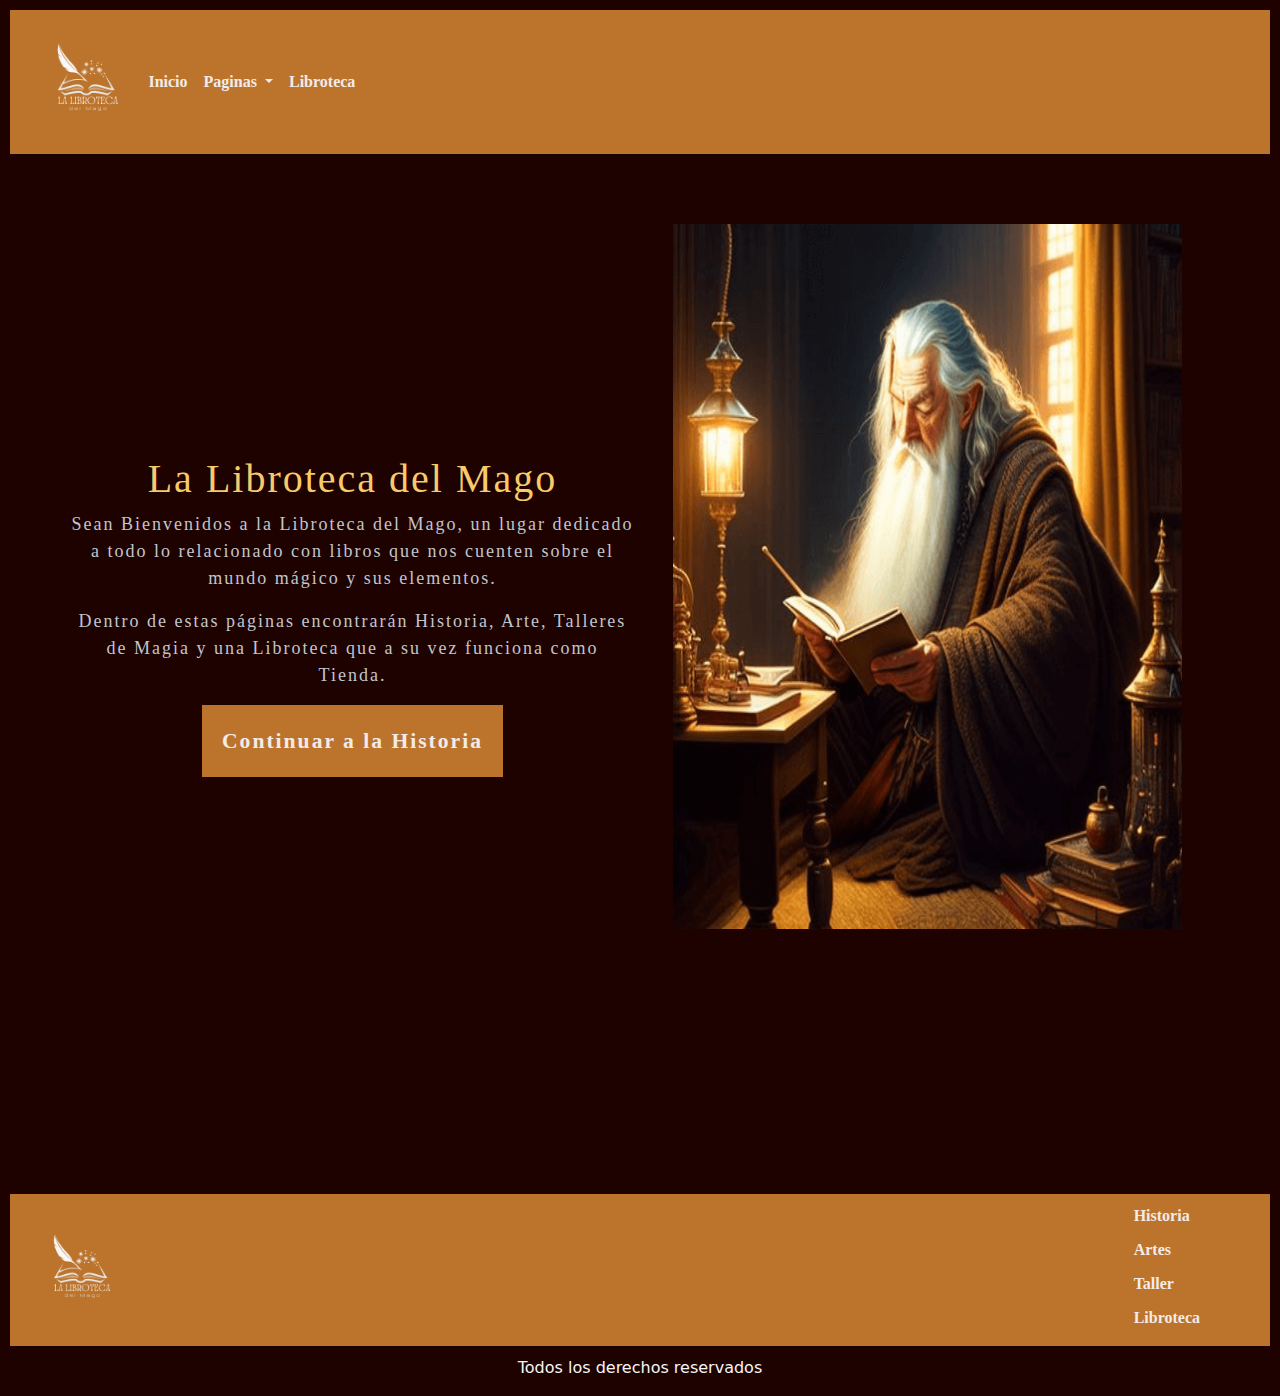
<file: index.html>
<!DOCTYPE html>
<html lang="en">
<head>
    <meta charset="UTF-8">
    <meta name="description" content="Libroteca dedicada a libros relacionados a la Magia, la Fantasía y lo Desconocido, además posee una colección de Artes relacionadas y una Tienda de comercio en construcción">
    <meta name="keywords" content="Libros, Magia, Mago, Lectura, Biblioteca, Brujo, Arte, Dibujo, Tienda">
    <meta name="viewport" content="width=device-width, initial-scale=1.0">
    <title>La Libroteca del Mago - Inicio</title>
    <!-- link de bootstrap -->
    <link href="https://cdn.jsdelivr.net/npm/bootstrap@5.3.3/dist/css/bootstrap.min.css" rel="stylesheet" integrity="sha384-QWTKZyjpPEjISv5WaRU9OFeRpok6YctnYmDr5pNlyT2bRjXh0JMhjY6hW+ALEwIH" crossorigin="anonymous">
    <!-- link de Animate -->
    <link rel="stylesheet" href="https://cdnjs.cloudflare.com/ajax/libs/animate.css/4.1.1/animate.min.css"/>
    <!-- link de mi CSS -->
    <link rel="stylesheet" href="css/styles.css">
</head>
<body>
   <!-- etiqueta para encabezado -->
   <header>      
    <!-- etiqueta para navbar (bootstrap)-->
    <nav class="navbar navbar-expand-lg minavbar-bg">
        <div class="container-fluid">
          <img class="img1-header"src="img/logo-librotecamago.png" alt="logo de la pagina libro abierto con pluma">
          <button class="navbar-toggler" type="button" data-bs-toggle="collapse" data-bs-target="#navbarSupportedContent" aria-controls="navbarSupportedContent" aria-expanded="false" aria-label="Toggle navigation">
            <span class="navbar-toggler-icon"></span>
          </button>
          <div class="collapse navbar-collapse" id="navbarSupportedContent">
            <ul class="navbar-nav me-auto mb-2 mb-lg-0">
              <li class="nav-item">
                <a class="nav-link letracolor" aria-current="page" href="index.html">Inicio</a>
              </li>              
              <li class="nav-item dropdown">
                <a class="nav-link dropdown-toggle letracolor" href="#" role="button" data-bs-toggle="dropdown" aria-expanded="false">
                  Paginas
                </a>
                <ul class="dropdown-menu minavbar-bg">
                  <li><a class="dropdown-item a-hover" href="pages/historia.html">Historia</a></li>
                  <li><a class="dropdown-item a-hover" href="pages/artes.html">Artes</a></li>
                  <li><a class="dropdown-item a-hover" href="pages/taller.html">Taller</a></li>
                </ul>
              </li>
              <li class="nav-item">
                <a class="nav-link letracolor" href="pages/libroteca.html">Libroteca</a>
              </li>
            </ul>
          </div>
        </div>
    </nav>
    
   </header>         
    
    <!-- etiqueta para el contenido principal -->
    <main>       
        <!-- etiquetas de texto en parrafos-->
        <div class="contenedor-pp">
          <div class="texto-pp">
            <h1 class="animate__animated animate__rollIn">La Libroteca del Mago</h1>
            <p>Sean Bienvenidos a la Libroteca del Mago, un lugar dedicado a todo lo relacionado con libros que nos cuenten sobre el mundo mágico y sus elementos.</p>    
            <p>Dentro de estas páginas encontrarán Historia, Arte, Talleres de Magia y una Libroteca que a su vez funciona como Tienda.</p>
              <a class="boton" href="pages/historia.html">Continuar a la Historia</a>
          </div>           
          <!-- etiqueta para imagen -->
          <div class="img1-pp">
            <img src="img/mago-lector.png" alt="mago leyendo libro">
          </div>    
        </div> 
    </main>

    <!-- etiqueta para banner inferior -->
    <section>
        <!-- etiqueta para imagen de banner -->
        <img class="img1-foot" src="img/logo-librotecamago.png" alt="logo de la pagina libro abierto con pluma">
        <!-- etiqueta para menú de navegación -->
        <nav>
            <ul>
                <li><a href="pages/historia.html">Historia</a></li>
                <li><a href="pages/artes.html">Artes</a></li>
                <li><a href="pages/taller.html">Taller</a></li>
                <li><a href="pages/libroteca.html">Libroteca</a></li>
            </ul>
        </nav>
    </section>


    <!-- etiqueta para pie de pagina -->
    <footer>
        <p> Todos los derechos reservados </p>
    </footer>

    <!-- script js -->
    <script src="https://cdn.jsdelivr.net/npm/bootstrap@5.3.3/dist/js/bootstrap.bundle.min.js" integrity="sha384-YvpcrYf0tY3lHB60NNkmXc5s9fDVZLESaAA55NDzOxhy9GkcIdslK1eN7N6jIeHz" crossorigin="anonymous">
    </script>

</body>
</html>
</file>
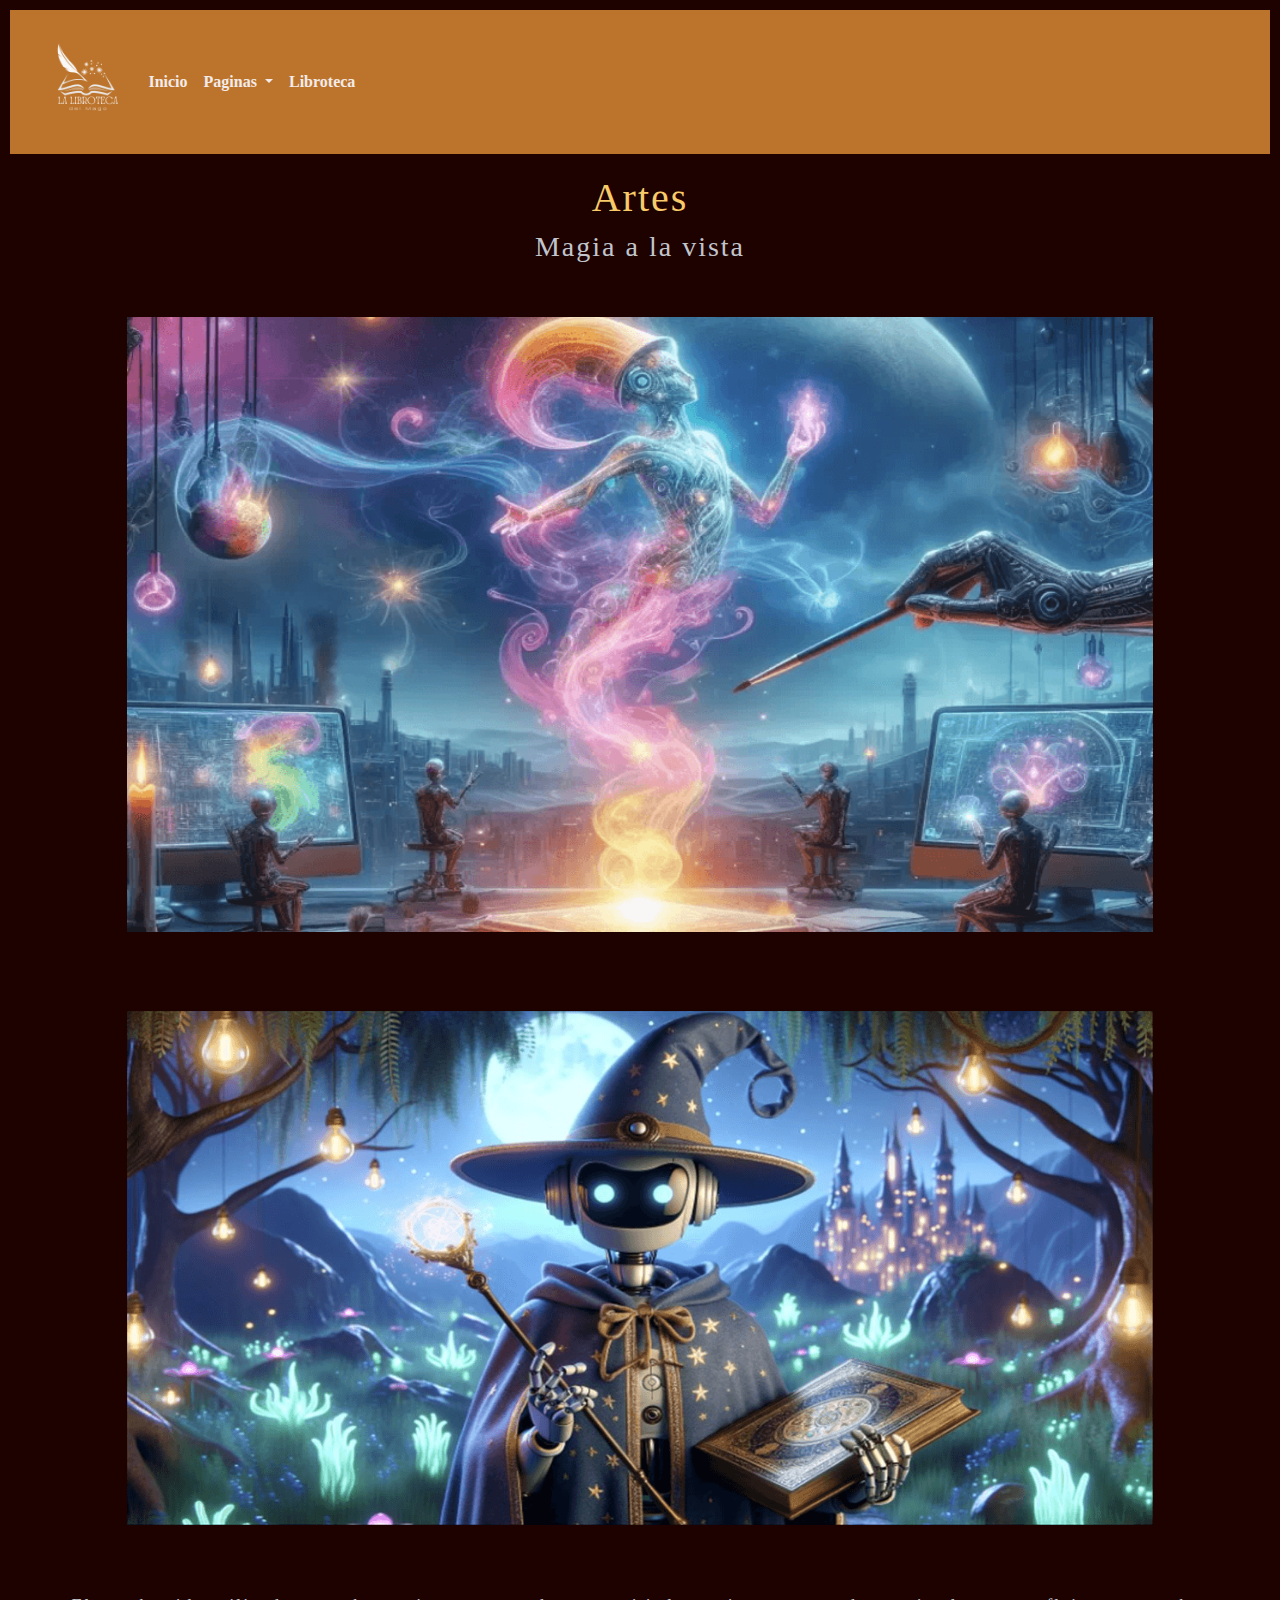
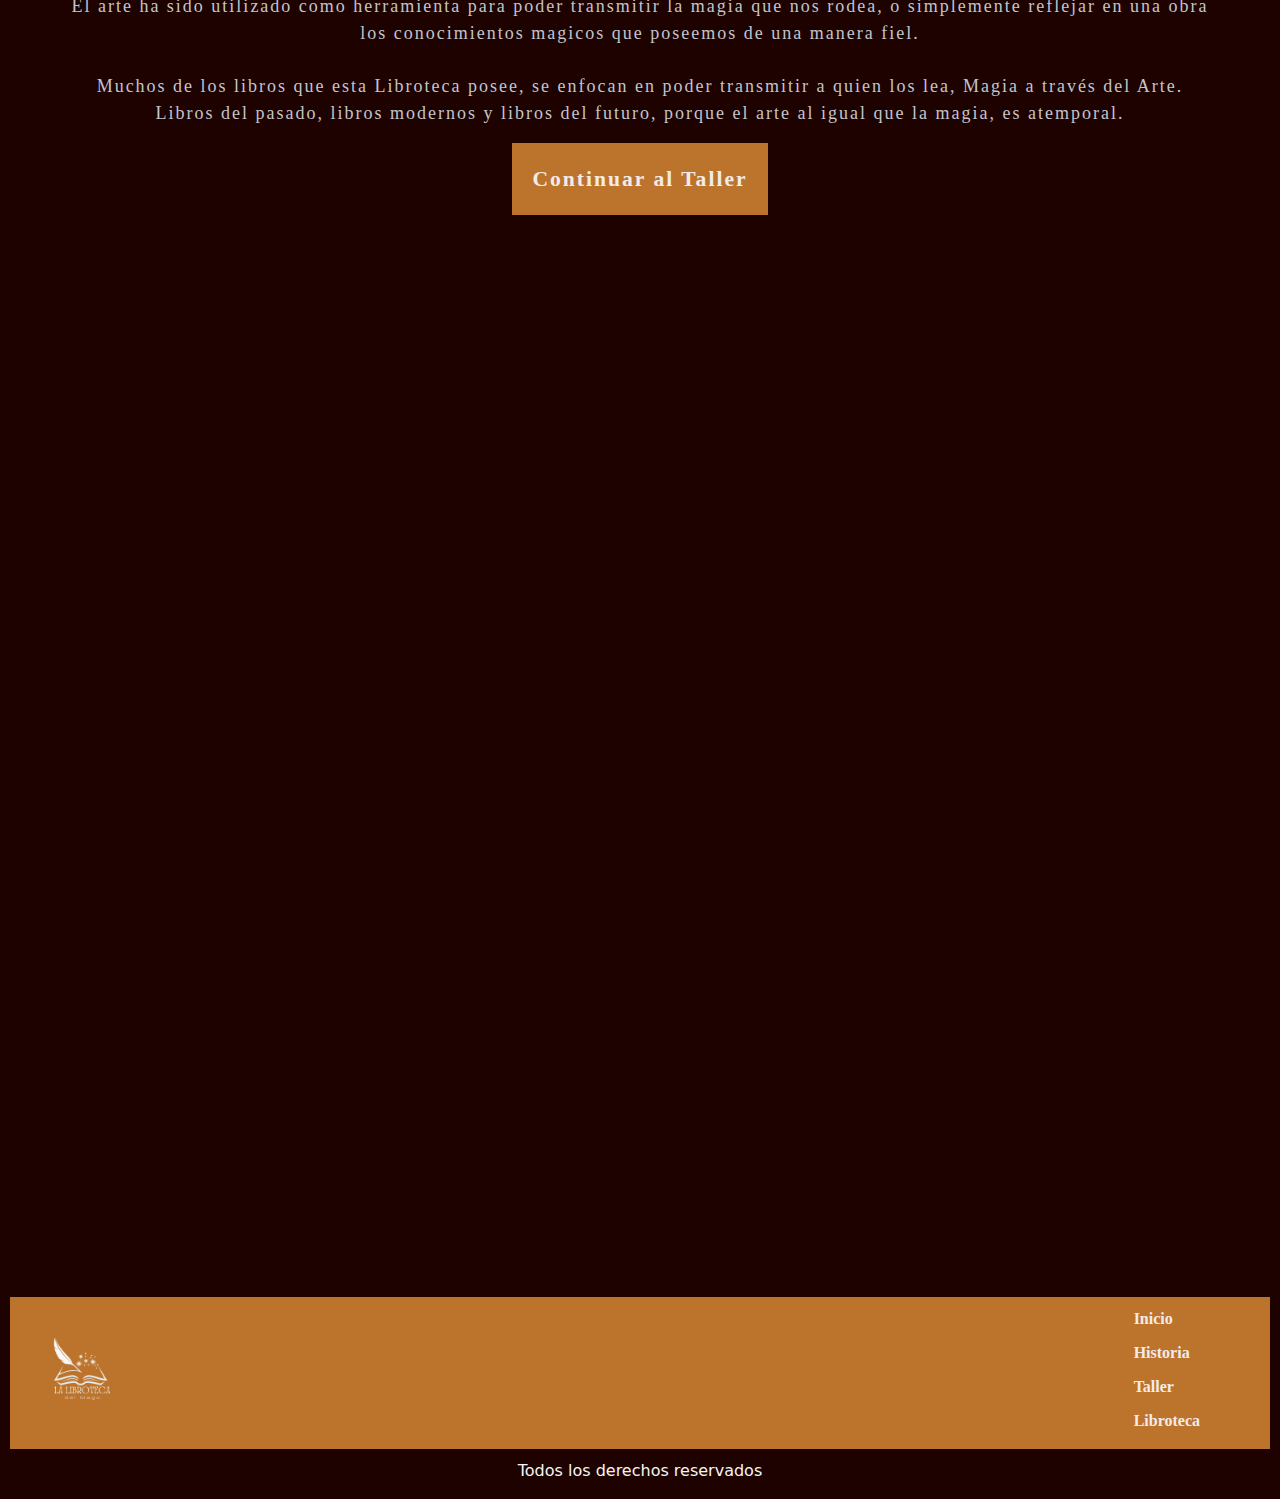
<file: pages/artes.html>
<!DOCTYPE html>
<html lang="en">
<head>
    <meta charset="UTF-8">
    <meta name="description" content="Artes relacionadas a los libros y mundos mágicos, los libros como fuente de magia">
    <meta name="keywords" content="Libros, Magia, Mago, Lectura, Biblioteca, Brujo, Arte, Dibujo, Tienda">
    <meta name="viewport" content="width=device-width, initial-scale=1.0">
    <title>Artes - Libroteca del Mago</title>
   <!-- link de bootstrap -->
   <link href="https://cdn.jsdelivr.net/npm/bootstrap@5.3.3/dist/css/bootstrap.min.css" rel="stylesheet" integrity="sha384-QWTKZyjpPEjISv5WaRU9OFeRpok6YctnYmDr5pNlyT2bRjXh0JMhjY6hW+ALEwIH" crossorigin="anonymous">
    <!-- link de Animate -->
    <link rel="stylesheet" href="https://cdnjs.cloudflare.com/ajax/libs/animate.css/4.1.1/animate.min.css"/>
   <!-- link de mi CSS -->
   <link rel="stylesheet" href="../css/styles.css">    
</head>
<body>

    <!-- etiquetas para encabezado -->
    <header>      
      <!-- etiqueta para navbar (bootstrap)-->
      <nav class="navbar navbar-expand-lg minavbar-bg">
          <div class="container-fluid">
            <img class="img1-header" src="../img/logo-librotecamago.png" alt="logo de la pagina libro abierto con pluma">
            <button class="navbar-toggler" type="button" data-bs-toggle="collapse" data-bs-target="#navbarSupportedContent" aria-controls="navbarSupportedContent" aria-expanded="false" aria-label="Toggle navigation">
              <span class="navbar-toggler-icon"></span>
            </button>
            <div class="collapse navbar-collapse" id="navbarSupportedContent">
              <ul class="navbar-nav me-auto mb-2 mb-lg-0">
                <li class="nav-item">
                  <a class="nav-link letracolor" aria-current="page" href="../index.html">Inicio</a>
                </li>                
                <li class="nav-item dropdown">
                  <a class="nav-link dropdown-toggle letracolor" href="#" role="button" data-bs-toggle="dropdown" aria-expanded="false">
                    Paginas
                  </a>
                  <ul class="dropdown-menu minavbar-bg">
                    <li><a class="dropdown-item a-hover" href="./historia.html">Historia</a></li>
                    <li><a class="dropdown-item a-hover" href="./artes.html">Artes</a></li>
                    <li><a class="dropdown-item a-hover" href="./taller.html">Taller</a></li>
                  </ul>
                </li>
                <li class="nav-item">
                  <a class="nav-link letracolor" href="./libroteca.html">Libroteca</a>
                </li>
              </ul>
            </div>
          </div>
      </nav>      
    </header>

    <!-- etiqueta para el contenido principal -->
    <main>        
      <!-- etiqueta para texto de titulo-->
      <div class="titulos-p2">
        <h1 class="animate__animated animate__rollIn"> Artes </h1>
        <!-- etiqueta para subtítulo de imagenes-->
        <h3>  Magia a la vista </h3>
      </div>
      <div class="contenedor-p2">                
        <!-- etiqueta para imagen izquierda -->
        <div class="img1-p2">
          <img src="../img/arte-magico.png" alt="imagen de silueta dibujada fuera de hoja con pincel">
        </div>
        <!-- etiqueta para imagen derecha -->
        <div class="img2-p2">
          <img src="../img/robot-mago.png" alt="imagen de robot con disfraz de mago">     
        </div>
        <!-- etiqueta para texto imagen -->
        <p>El arte ha sido utilizado como herramienta para poder transmitir la magia que nos rodea, o simplemente reflejar en una obra los conocimientos magicos que poseemos de una manera fiel. </p> 
        <div class="textoylink-p2">
          <p>Muchos de los libros que esta Libroteca posee, se enfocan en poder transmitir a quien los lea, Magia a través del Arte. Libros del pasado, libros modernos y libros del futuro, porque el arte al igual que la magia, es atemporal.</p>
          <a class="boton" href="../pages/taller.html">Continuar al Taller</a>
        </div>
      </div>  
    </main>

    
    <!-- etiqueta para banner -->
    <section>
      <!-- etiqueta para imagen de banner -->
      <img class="img1-foot" src="../img/logo-librotecamago.png" alt="logo de la pagina libro abierto con pluma">            
      <!-- etiqueta para menú de navegación -->
      <nav>
          <ul>
              <li><a href="../index.html">Inicio</a></li>
              <li><a href="../pages/historia.html">Historia</a></li>
              <li><a href="../pages/taller.html">Taller</a></li>
              <li><a href="../pages/libroteca.html">Libroteca</a></li>
          </ul>
      </nav>
    </section>

    
    <!-- etiqueta para pie de pagina -->
    <footer> 
      <p> Todos los derechos reservados </p>        
    </footer>

    <!-- script js -->
    <script src="https://cdn.jsdelivr.net/npm/bootstrap@5.3.3/dist/js/bootstrap.bundle.min.js" integrity="sha384-YvpcrYf0tY3lHB60NNkmXc5s9fDVZLESaAA55NDzOxhy9GkcIdslK1eN7N6jIeHz" crossorigin="anonymous">
    </script>
</body>
</html>
</file>
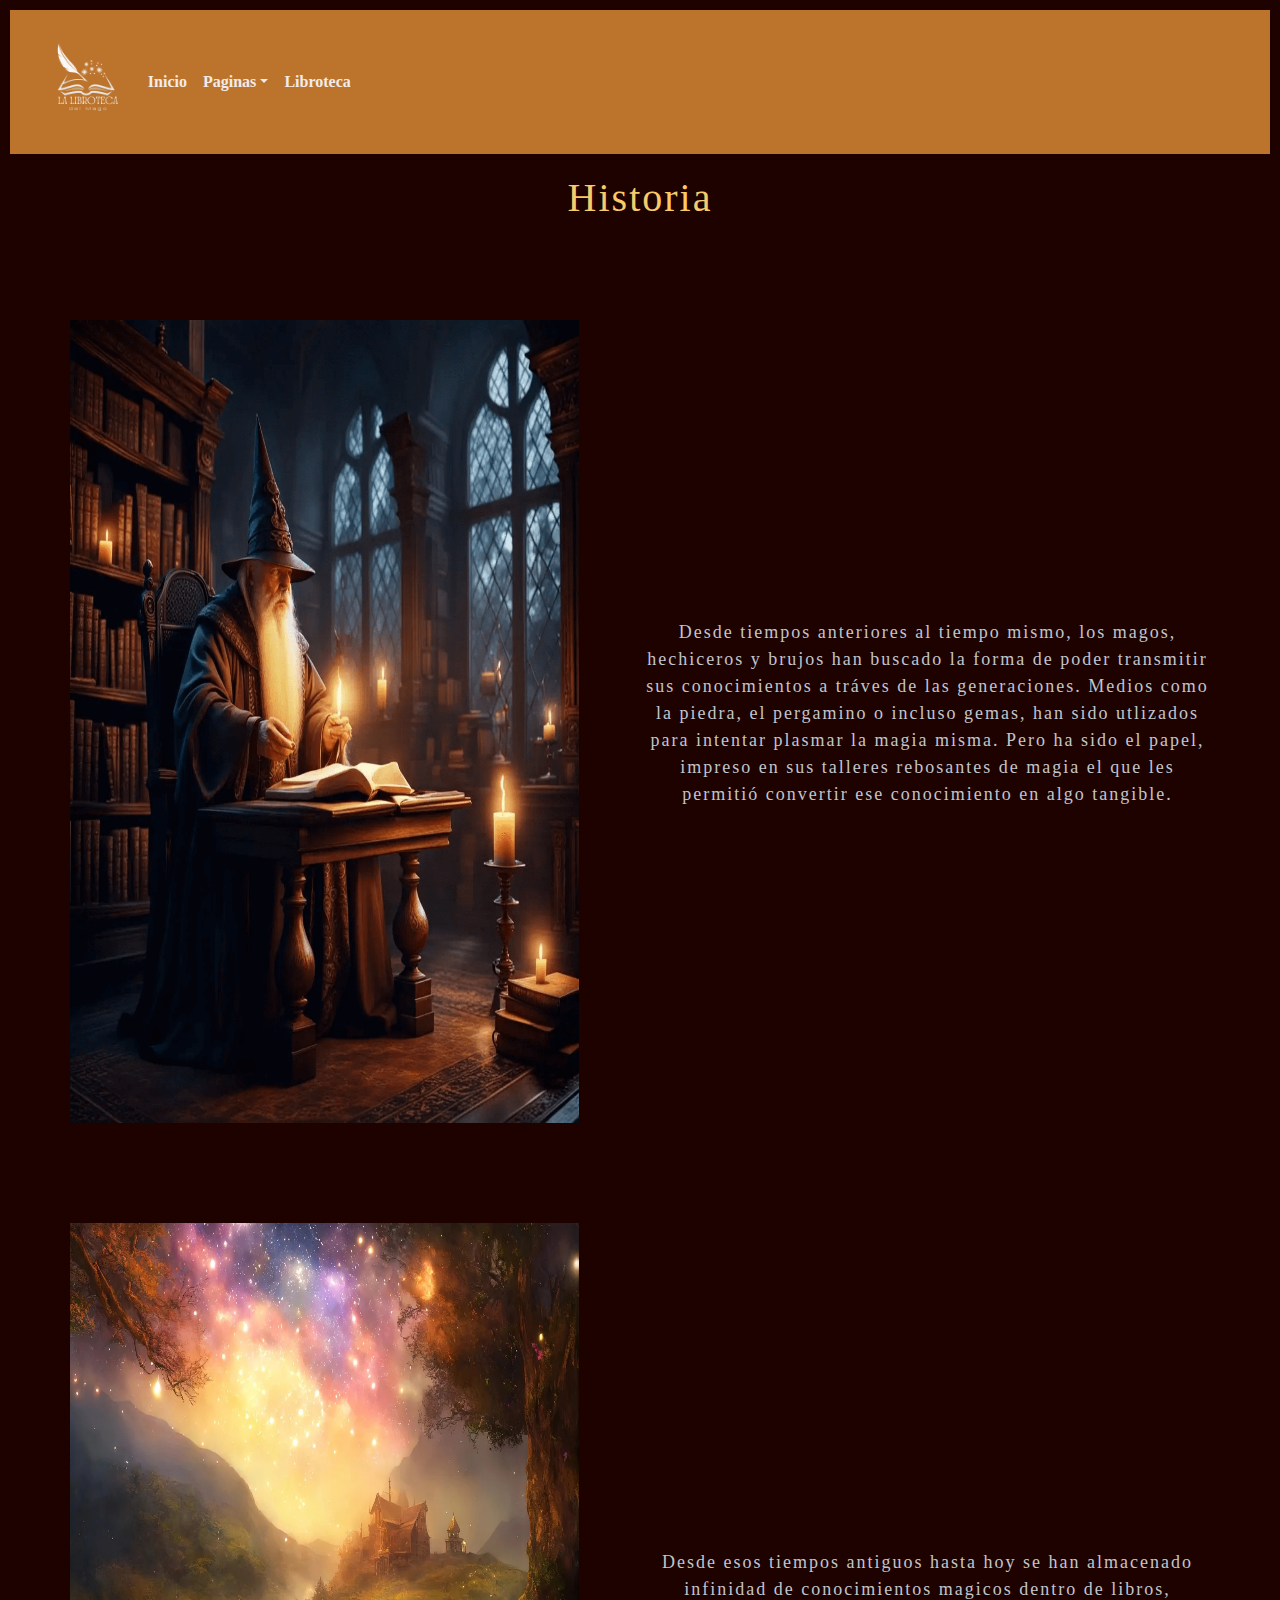
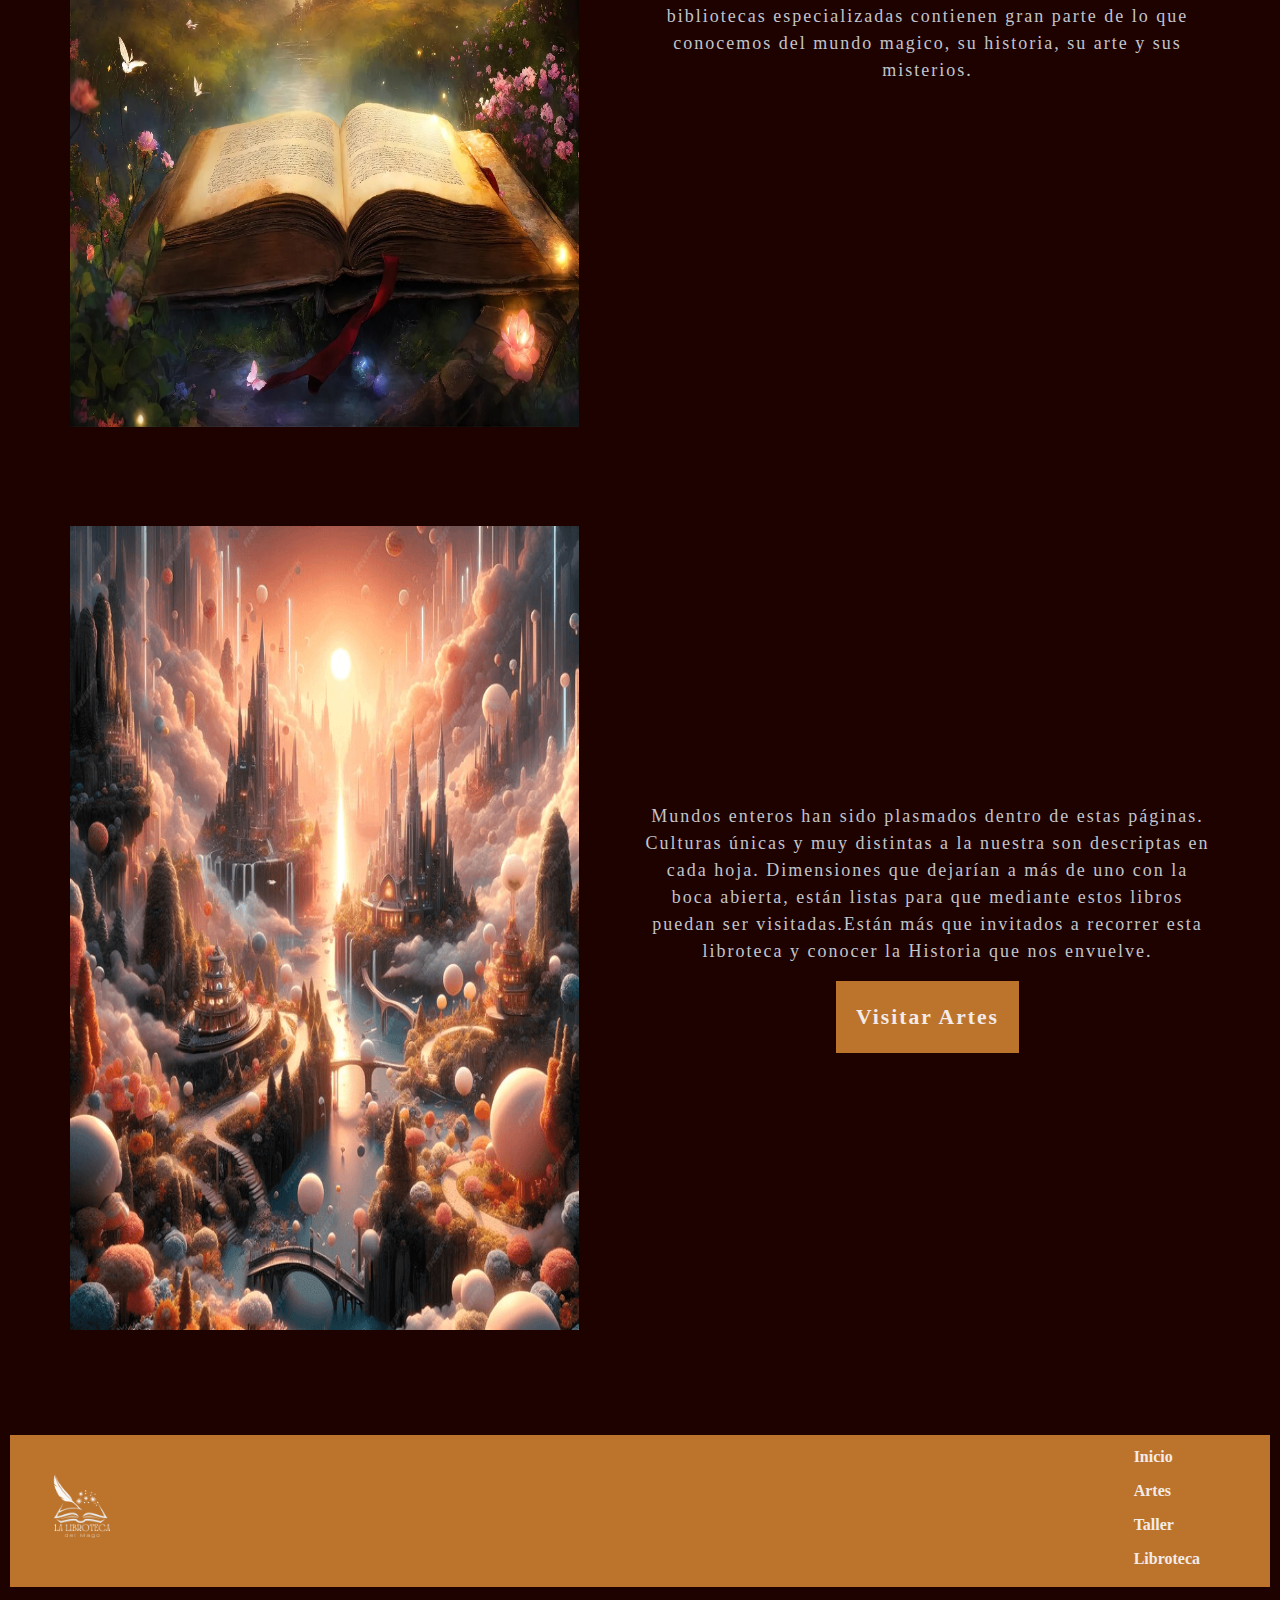
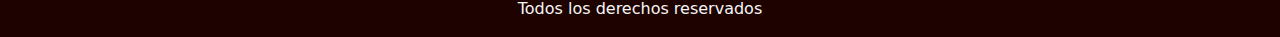
<file: pages/historia.html>
<!DOCTYPE html>
<html lang="en">
<head>
    <meta charset="UTF-8">
    <meta name="description" content="Introducción a la Historia de la Libroteca del Mago y como se transmite la Magia hacia los Libros">
    <meta name="keywords" content="Libros, Magia, Mago, Lectura, Biblioteca, Brujo, Arte, Dibujo, Tienda">
    <meta name="viewport" content="width=device-width, initial-scale=1.0">
    <title>Historia - Libroteca del Mago</title>
    <!-- link de bootstrap -->
    <link href="https://cdn.jsdelivr.net/npm/bootstrap@5.3.3/dist/css/bootstrap.min.css" rel="stylesheet" integrity="sha384-QWTKZyjpPEjISv5WaRU9OFeRpok6YctnYmDr5pNlyT2bRjXh0JMhjY6hW+ALEwIH" crossorigin="anonymous">
    <!-- link de Animate -->
    <link rel="stylesheet" href="https://cdnjs.cloudflare.com/ajax/libs/animate.css/4.1.1/animate.min.css"/>
    <!-- link de mi CSS -->
    <link rel="stylesheet" href="../css/styles.css">
</head>
<body>
    <!-- etiqueta para encabezado -->
    <header>      
      <!-- etiqueta para navbar (bootstrap)-->
      <nav class="navbar navbar-expand-lg minavbar-bg">
          <div class="container-fluid">
            <img class="img1-header" src="../img/logo-librotecamago.png" alt="logo de la pagina libro abierto con pluma">
            <button class="navbar-toggler" type="button" data-bs-toggle="collapse" data-bs-target="#navbarSupportedContent" aria-controls="navbarSupportedContent" aria-expanded="false" aria-label="Toggle navigation">
              <span class="navbar-toggler-icon"></span>
            </button>
            <div class="collapse navbar-collapse" id="navbarSupportedContent">
              <ul class="navbar-nav me-auto mb-2 mb-lg-0">
                <li class="nav-item">
                  <a class="nav-link letracolor" aria-current="page" href="../index.html">Inicio</a>
                </li>                
                <li class="nav-item dropdown">
                  <a class="nav-link dropdown-toggle letracolor" href="#" role="button" data-bs-toggle="dropdown" aria-expanded="false">Paginas</a>
                  <ul class="dropdown-menu minavbar-bg">
                    <li><a class="dropdown-item a-hover" href="./historia.html">Historia</a></li>
                    <li><a class="dropdown-item a-hover" href="./artes.html">Artes</a></li>
                    <li><a class="dropdown-item a-hover" href="./taller.html">Taller</a></li>
                  </ul>
                </li>
                <li class="nav-item">
                  <a class="nav-link letracolor" href="./libroteca.html">Libroteca</a>
                </li>
              </ul>
            </div>
          </div>
      </nav>      
    </header>

    <!-- etiqueta para el contenido principal -->
    <main>
      <!-- etiqueta para texto de titulo-->
      <div class="titulo-p1">
        <h1 class="animate__animated animate__rollIn"> Historia </h1>
      </div> 
      <div class="contenedor-p1">            
        <!-- etiqueta imagen 1-->
          <img class="img1-p1" src="../img/mago-escritorio.png" alt="imagen de mago leyendo en escritorio">
        <!-- etiqueta para texto explicativo asociado a imagen 1 -->
          <p> Desde tiempos anteriores al tiempo mismo, los magos, hechiceros y brujos han buscado la forma de poder transmitir sus conocimientos a tráves de las generaciones.
          Medios como la piedra, el pergamino o incluso gemas, han sido utlizados para intentar plasmar la magia misma. Pero ha sido el papel, impreso en sus talleres rebosantes de magia el que les permitió convertir ese conocimiento en algo tangible.</p>    
        <!-- etiqueta imagen 2 -->
          <img class="img1-p2" src="../img/libro-magia.png" alt="imagen de libro abierto en campo con casa en fondo">
        <!-- etiqueta para texto explicativo asociado a imagen 2 -->
          <p> Desde esos tiempos antiguos hasta hoy se han almacenado infinidad de conocimientos magicos dentro de libros, bibliotecas especializadas contienen gran parte de lo que conocemos del mundo magico, su historia, su arte y sus misterios.</p>
        <!-- etiqueta imagen 3-->
          <img class="img1-p3" src="../img/mundo-magia.png" alt="imagen de valle encantado con arboles redondos">
        <!-- etiqueta para texto explicativo asociado a imagen 3 -->
          <div class="textoylink-p1">
            <p>Mundos enteros han sido plasmados dentro de estas páginas. Culturas únicas y muy distintas a la nuestra son descriptas en cada hoja. Dimensiones que dejarían a más de uno con la boca abierta, están listas para que mediante estos libros puedan ser visitadas.Están más que invitados a recorrer esta libroteca y conocer la Historia que nos envuelve.</p>
            <a class="boton" href="./artes.html">Visitar Artes</a>
          </div>
      </div>        
    </main>

         
    <!-- etiqueta para banner -->
    <section>
      <!-- etiqueta para imagen de banner -->
      <img class="img1-foot" src="../img/logo-librotecamago.png" alt="logo de la pagina libro abierto con pluma">            
      <!-- etiqueta para menú de navegación -->
      <nav>
        <ul>
            <li><a href="../index.html">Inicio</a></li>
            <li><a href="../pages/artes.html">Artes</a></li>
            <li><a href="../pages/taller.html">Taller</a></li>
            <li><a href="../pages/libroteca.html">Libroteca</a></li>
        </ul>
      </nav>
    </section>


    <!-- etiqueta para pie de pagina -->
    <footer>
        <p> Todos los derechos reservados </p>
    </footer>

    <!-- script js -->
    <script src="https://cdn.jsdelivr.net/npm/bootstrap@5.3.3/dist/js/bootstrap.bundle.min.js" integrity="sha384-YvpcrYf0tY3lHB60NNkmXc5s9fDVZLESaAA55NDzOxhy9GkcIdslK1eN7N6jIeHz" crossorigin="anonymous">
    </script>

</body>
</html>
</file>
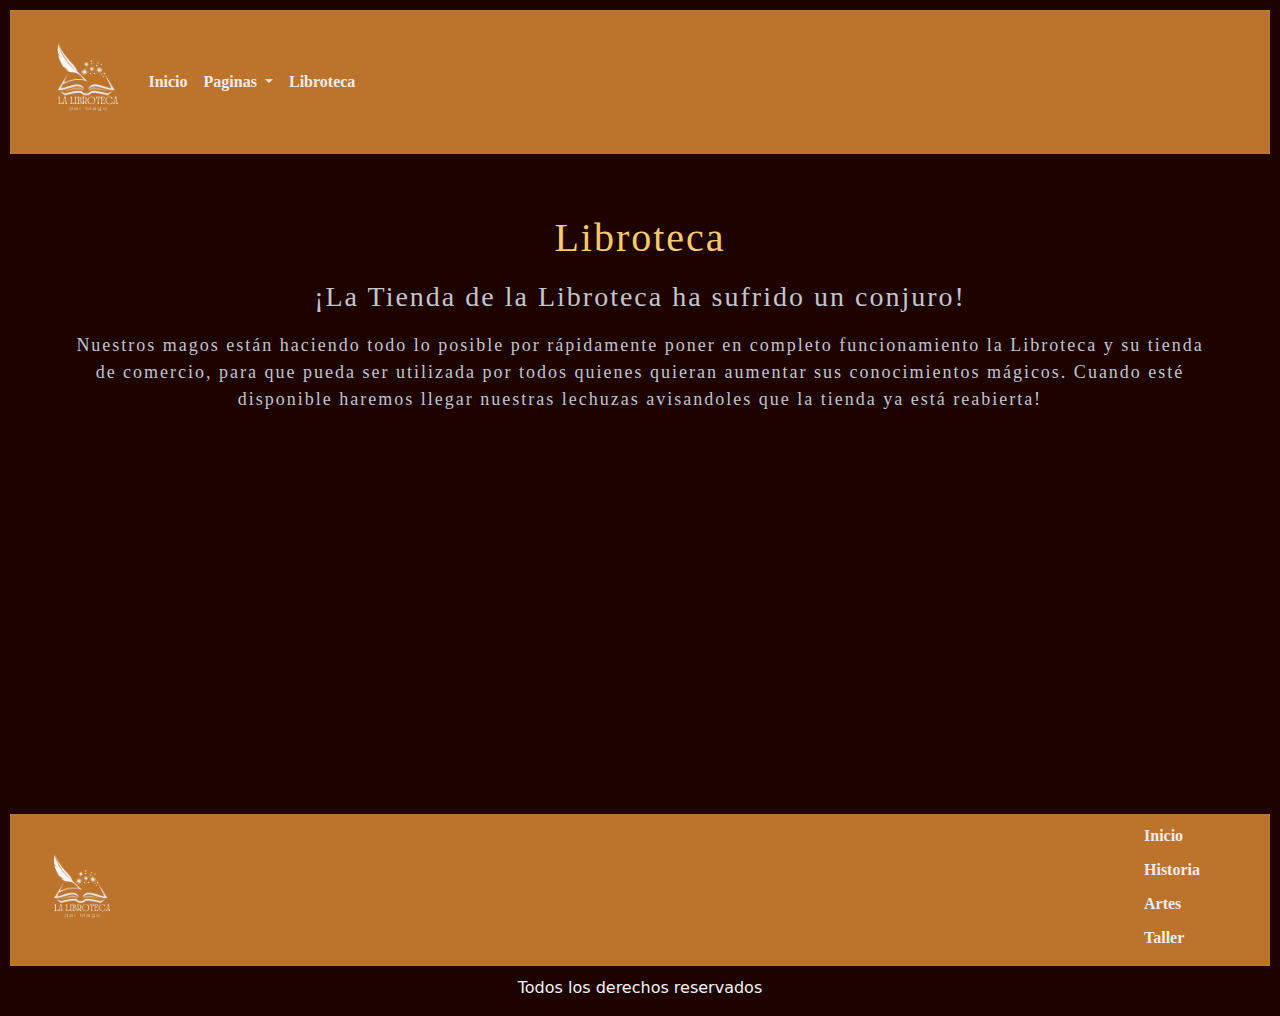
<file: pages/libroteca.html>
<!DOCTYPE html>
<html lang="en">
<head>
    <meta charset="UTF-8">
    <meta name="description" content="Tienda de la Libroteca del Mago, orientada al comercio de Libros y Artes Magicos">
    <meta name="keywords" content="Libros, Magia, Mago, Lectura, Biblioteca, Brujo, Arte, Dibujo, Tienda">
    <meta name="viewport" content="width=device-width, initial-scale=1.0">
    <title>Libroteca - Libroteca del Mago</title>
    <!-- link de bootstrap -->
    <link href="https://cdn.jsdelivr.net/npm/bootstrap@5.3.3/dist/css/bootstrap.min.css" rel="stylesheet" integrity="sha384-QWTKZyjpPEjISv5WaRU9OFeRpok6YctnYmDr5pNlyT2bRjXh0JMhjY6hW+ALEwIH" crossorigin="anonymous">
    <!-- link de Animate -->
    <link rel="stylesheet" href="https://cdnjs.cloudflare.com/ajax/libs/animate.css/4.1.1/animate.min.css"/>
    <!-- link de mi CSS -->
    <link rel="stylesheet" href="../css/styles.css">
</head>
<body>

    <!-- etiquetas para encabezado -->
    <header>
        <!-- etiqueta para navbar (bootstrap)-->
        <nav class="navbar navbar-expand-lg minavbar-bg">
            <div class="container-fluid">
            <img class="img1-header" src="../img/logo-librotecamago.png" alt="logo de la pagina libro abierto con pluma">
            <button class="navbar-toggler" type="button" data-bs-toggle="collapse" data-bs-target="#navbarSupportedContent" aria-controls="navbarSupportedContent" aria-expanded="false" aria-label="Toggle navigation">
                <span class="navbar-toggler-icon"></span>
            </button>
            <div class="collapse navbar-collapse" id="navbarSupportedContent">
                <ul class="navbar-nav me-auto mb-2 mb-lg-0">
                <li class="nav-item">
                    <a class="nav-link letracolor" aria-current="page" href="../index.html">Inicio</a>
                </li>
                <li class="nav-item dropdown">
                    <a class="nav-link dropdown-toggle letracolor" href="#" role="button" data-bs-toggle="dropdown" aria-expanded="false">
                    Paginas
                    </a>
                    <ul class="dropdown-menu minavbar-bg">
                    <li><a class="dropdown-item a-hover" href="./historia.html">Historia</a></li>
                    <li><a class="dropdown-item a-hover" href="./artes.html">Artes</a></li>
                    <li><a class="dropdown-item a-hover" href="./taller.html">Taller</a></li>
                    </ul>
                </li>
                <li class="nav-item">
                    <a class="nav-link letracolor" href="./libroteca.html">Libroteca</a>
                </li>
                </ul>
            </div>
            </div>
        </nav>
    </header>  

    <!-- etiqueta para el contenido principal -->
    <main>
        
        <div class="contenedor-p4">
            <!-- etiqueta para texto de titulo-->
            <h1 class="animate__animated animate__rollIn"> Libroteca </h1>
            <!-- etiqueta para subtítulo -->
            <h3> ¡La Tienda de la Libroteca ha sufrido un conjuro!</h3>

            <!-- etiqueta de texto explicativo final -->
            <p> Nuestros magos están haciendo todo lo posible por rápidamente poner en completo funcionamiento la Libroteca y su tienda de comercio, para que pueda ser utilizada por todos quienes quieran aumentar sus conocimientos mágicos. Cuando esté disponible haremos llegar nuestras lechuzas avisandoles que la tienda ya está reabierta!</p>
        </div>
        
    </main>

    
     
    <!-- etiqueta para banner -->
    <section>
        <!-- etiqueta para imagen de banner -->
        <img class="img1-foot" src="../img/logo-librotecamago.png" alt="logo de la pagina libro abierto con pluma">
        <!-- etiqueta para menú de navegación -->
        <nav>
            <ul>
                <li><a href="../index.html">Inicio</a></li>
                <li><a href="../pages/historia.html">Historia</a></li>
                <li><a href="../pages/artes.html">Artes</a></li>
                <li><a href="../pages/taller.html">Taller</a></li>
            </ul>
        </nav>
    </section>


    <!-- etiqueta para pie de pagina -->
    <footer>
        <p> Todos los derechos reservados </p>
    </footer>

    <!-- script js -->
    <script src="https://cdn.jsdelivr.net/npm/bootstrap@5.3.3/dist/js/bootstrap.bundle.min.js" integrity="sha384-YvpcrYf0tY3lHB60NNkmXc5s9fDVZLESaAA55NDzOxhy9GkcIdslK1eN7N6jIeHz" crossorigin="anonymous">
    </script>
</body>
</html>
</file>
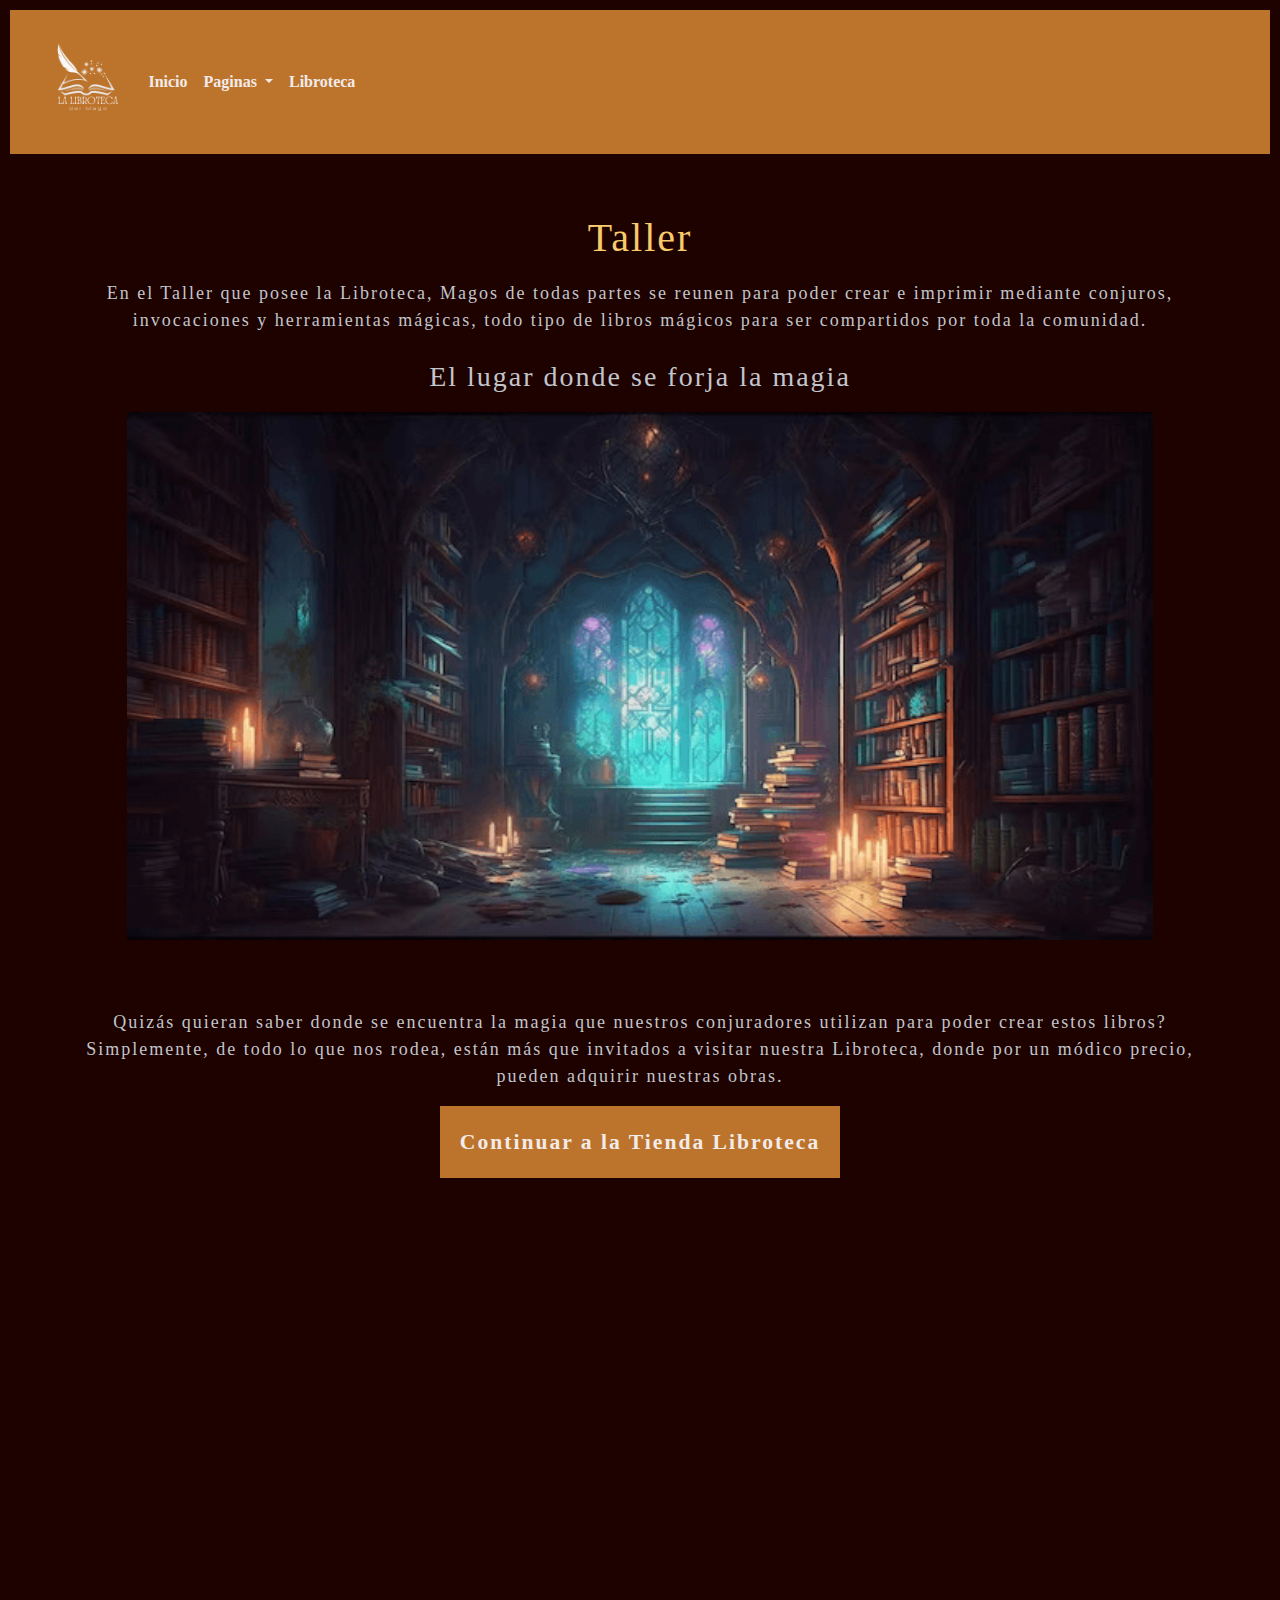
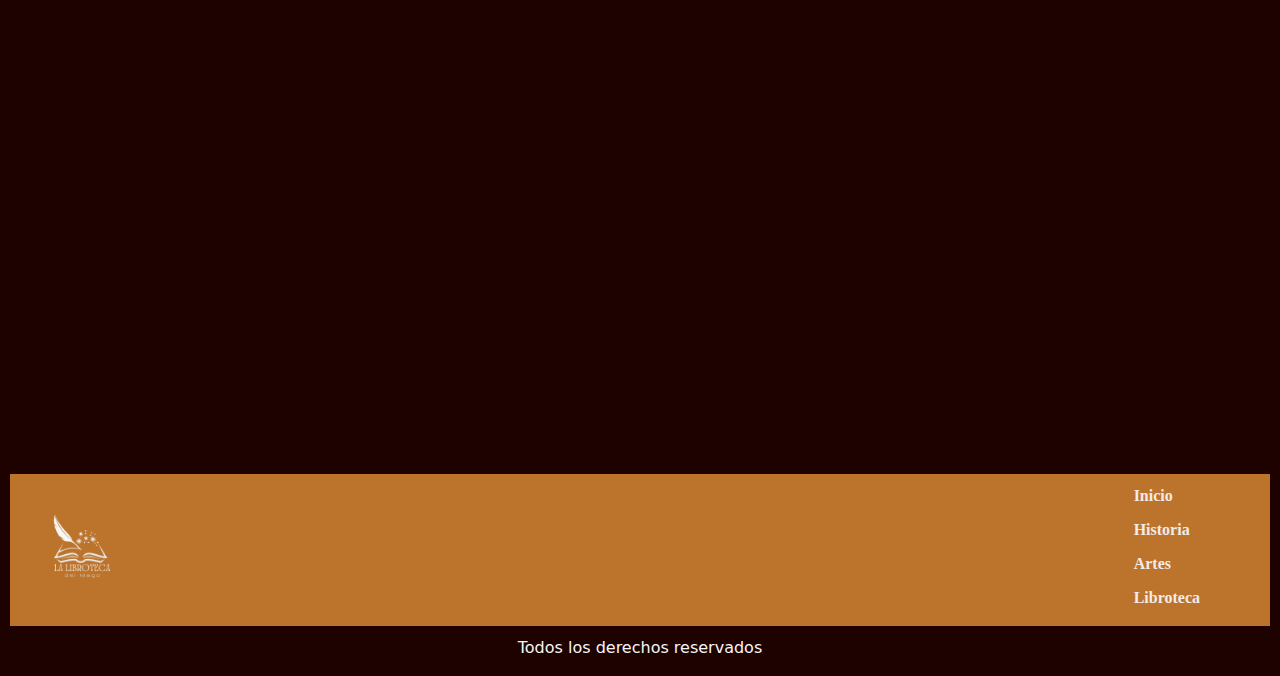
<file: pages/taller.html>
<!DOCTYPE html>
<html lang="en">
<head>
    <meta charset="UTF-8">
    <meta name="description" content="Taller de la Libroteca del Mago donde se explica donde y como se transmite la Magia hacia los Libros">
    <meta name="keywords" content="Libros, Magia, Mago, Lectura, Biblioteca, Brujo, Arte, Dibujo, Tienda">
    <meta name="viewport" content="width=device-width, initial-scale=1.0">
    <title>Taller - Libroteca del Mago</title>
    <!-- link de bootstrap -->
    <link href="https://cdn.jsdelivr.net/npm/bootstrap@5.3.3/dist/css/bootstrap.min.css" rel="stylesheet" integrity="sha384-QWTKZyjpPEjISv5WaRU9OFeRpok6YctnYmDr5pNlyT2bRjXh0JMhjY6hW+ALEwIH" crossorigin="anonymous">
    <!-- link de Animate -->
    <link rel="stylesheet" href="https://cdnjs.cloudflare.com/ajax/libs/animate.css/4.1.1/animate.min.css"/>
    <!-- link de mi CSS -->
    <link rel="stylesheet" href="../css/styles.css">
</head>
<body>

    <!-- etiquetas para encabezado -->
    <header>      
        <!-- etiqueta para navbar (bootstrap)-->
        <nav class="navbar navbar-expand-lg minavbar-bg">
            <div class="container-fluid">
              <img class="img1-header" src="../img/logo-librotecamago.png" alt="logo de la pagina libro abierto con pluma">
              <button class="navbar-toggler" type="button" data-bs-toggle="collapse" data-bs-target="#navbarSupportedContent" aria-controls="navbarSupportedContent" aria-expanded="false" aria-label="Toggle navigation">
                <span class="navbar-toggler-icon"></span>
              </button>
              <div class="collapse navbar-collapse" id="navbarSupportedContent">
                <ul class="navbar-nav me-auto mb-2 mb-lg-0">
                  <li class="nav-item">
                    <a class="nav-link letracolor" aria-current="page" href="../index.html">Inicio</a>
                  </li>                  
                  <li class="nav-item dropdown">
                    <a class="nav-link dropdown-toggle letracolor" href="#" role="button" data-bs-toggle="dropdown" aria-expanded="false">
                      Paginas
                    </a>
                    <ul class="dropdown-menu minavbar-bg">
                      <li><a class="dropdown-item a-hover" href="./historia.html">Historia</a></li>
                      <li><a class="dropdown-item a-hover" href="./artes.html">Artes</a></li>
                      <li><a class="dropdown-item a-hover" href="./taller.html">Taller</a></li>
                    </ul>
                  </li>
                  <li class="nav-item">
                    <a class="nav-link letracolor" href="./libroteca.html">Libroteca</a>
                  </li>
                </ul>
              </div>
            </div>
        </nav>        
    </header>

    <!-- etiqueta para el contenido principal -->
    <main>        
        <div class="contenedor-p3">
            <!-- etiqueta para texto de titulo-->
            <h1 class="animate__animated animate__rollIn"> Taller </h1>
            <!-- etiqueta para texto asociado a imagen -->
            <p>En el Taller que posee la Libroteca, Magos de todas partes se reunen para poder crear e imprimir mediante conjuros, invocaciones y herramientas mágicas, todo tipo de libros mágicos para ser compartidos por toda la comunidad.</p>
            <!-- etiqueta para subtítulo de imagenes-->
            <h3> El lugar donde se forja la magia </h3>
            <!-- etiqueta para imagen -->
            <div class="img1-p3">
                <img src="../img/biblioteca-antigua.png" alt="Imagen de biblioteca magica">
            </div>
            <!-- etiqueta para bloque de texto adicional-->
            <div class="textoylink-p3">
              <p>Quizás quieran saber donde se encuentra la magia que nuestros conjuradores utilizan para poder crear estos libros? Simplemente, de todo lo que nos rodea, están más que invitados a visitar nuestra Libroteca, donde por un módico precio, pueden adquirir nuestras obras.</p>
              <a class="boton" href="../pages/libroteca.html">Continuar a la Tienda Libroteca</a>
            </div>        
        </div>
         
    </main>

        
    <!-- etiqueta para banner -->
    <section>
        <!-- etiqueta para imagen de banner -->
        <img class="img1-foot" src="../img/logo-librotecamago.png" alt="logo de la pagina libro abierto con pluma">
        <!-- etiqueta para menú de navegación -->
        <nav>
            <ul>
                <li><a href="../index.html">Inicio</a></li>
                <li><a href="../pages/historia.html">Historia</a></li>
                <li><a href="../pages/artes.html">Artes</a></li>
                <li><a href="../pages/libroteca.html">Libroteca</a></li>
            </ul>
        </nav>
    </section>

    <!-- etiqueta para pie de pagina -->
    <footer> 
      <p> Todos los derechos reservados </p>
    </footer>

    <!-- script js -->
    <script src="https://cdn.jsdelivr.net/npm/bootstrap@5.3.3/dist/js/bootstrap.bundle.min.js" integrity="sha384-YvpcrYf0tY3lHB60NNkmXc5s9fDVZLESaAA55NDzOxhy9GkcIdslK1eN7N6jIeHz" crossorigin="anonymous">
    </script>
</body>
</html>
</file>
<file: css/styles.css>
* {
  margin: 0;
  padding: 0;
  box-sizing: border-box;
}

body {
  background-color: #1d0200;
}

header {
  display: flex;
  background-color: #BC742C;
  margin: 10px 10px;
  justify-content: space-between;
  justify-items: center;
  align-items: center;
  color: #f8ca6a;
  font-family: Rockwell;
  font-weight: bold;
}
header img {
  height: 8%;
  width: 8%;
}
header .minavbar-bg {
  margin: 10px 10px;
  background-color: #BC742C;
  color: #c2c5cc;
}
header .letracolor {
  color: #f3ebe9;
}
header .a-hover {
  color: #f3ebe9;
}
header .a-hover:hover {
  background-color: goldenrod;
}

main {
  display: grid;
  text-align: center;
  justify-content: center;
  align-content: center;
  font-size: smaller;
  letter-spacing: 2px;
  margin: 20px 20px;
  grid-template-columns: repeat(1, 1fr);
  grid-template-rows: repeat(1, 1fr);
  gap: 5px;
  color: #c2c5cc;
  font-family: Rockwell;
}
main h1 {
  color: #f8ca6a;
}
main img {
  height: 90%;
  width: 90%;
}
main .texto-pp {
  justify-content: center;
  align-content: center;
}
main .boton {
  background-color: #BC742C;
  text-decoration: none;
  color: #f3ebe9;
  padding: 20px 20px;
  display: inline-block;
  font-size: larger;
  font-weight: bold;
}

section {
  display: flex;
  background-color: #BC742C;
  margin: 10px 10px;
  justify-content: space-between;
  justify-items: center;
  align-items: center;
  color: #f8ca6a;
  font-family: Rockwell;
  font-weight: bold;
}
section img {
  margin-left: 10px;
  width: 40%;
  height: 40%;
}
section nav ul li {
  gap: 10px;
  list-style: none;
  margin-right: 70px;
  padding-top: 10px;
}
section a {
  color: #f3ebe9;
  text-decoration: none;
}

footer p {
  color: whitesmoke;
  display: flex;
  justify-content: center;
}

@media screen and (min-width: 390px) {
  header .img1-header {
    width: 20%;
    height: 20%;
  }
  main .contenedor-pp {
    height: 150vh;
    margin: 10px 10px;
    font-size: small;
    display: flex;
    flex-direction: column;
    gap: 10px;
  }
  main .contenedor-p1 {
    height: 350vh;
    margin: 50px 20px;
    font-size: medium;
    display: flex;
    flex-direction: column;
    gap: 10px;
  }
  main .contenedor-p2 {
    height: 150vh;
    margin: 10px 10px;
    font-size: small;
    display: flex;
    flex-direction: column;
    gap: 10px;
  }
  main .contenedor-p3 {
    height: 150vh;
    margin: 10px 10px;
    font-size: small;
    display: flex;
    flex-direction: column;
    gap: 10px;
  }
  main .contenedor-p4 {
    height: 80vh;
    margin: 10px 10px;
    font-size: small;
    display: flex;
    flex-direction: column;
    gap: 10px;
  }
  section .img1-foot {
    margin-left: 20px;
    width: 20%;
    height: 20%;
  }
}
@media screen and (min-width: 768px) {
  header .img1-header {
    width: 20%;
    height: 20%;
  }
  main .contenedor-pp {
    height: 100vh;
    margin: 50px 50px;
    display: grid;
    grid-template-columns: repeat(2, 1fr);
    grid-template-rows: repeat(1, 87%);
    font-size: large;
  }
  main .contenedor-p1 {
    height: 200vh;
    margin: 50px 50px;
    display: grid;
    grid-template-columns: repeat(2, 1fr);
    grid-template-rows: repeat(3, 1fr);
    font-size: large;
    justify-content: center;
    align-items: center;
  }
  main .contenedor-p2 {
    height: 200vh;
    margin: 30px 30px;
    display: flex;
    font-size: large;
  }
  main .contenedor-p3 {
    height: 150vh;
    margin: 30px 30px;
    display: flex;
    font-size: large;
  }
  main .contenedor-p4 {
    height: 80vh;
    margin: 30px 30px;
    display: flex;
    font-size: large;
  }
  section .img1-foot {
    width: 20%;
    height: 20%;
  }
}
@media screen and (min-width: 1280px) {
  header .img1-header {
    width: 15%;
    height: 15%;
  }
  main .contenedor-pp {
    height: 100vh;
    margin: 50px 50px;
    display: grid;
    grid-template-columns: repeat(2, 1fr);
    grid-template-rows: repeat(1, 87%);
    font-size: large;
  }
  main .contenedor-p1 {
    height: 300vh;
    margin: 40px 50px;
    display: grid;
    grid-template-columns: repeat(2, 1fr);
    grid-template-rows: repeat(3, 1fr);
    justify-content: center;
    font-size: large;
    row-gap: 10px;
    justify-content: center;
    align-items: center;
  }
  main .contenedor-p2 {
    height: 280vh;
    margin: 40px 50px;
    display: flex;
    font-size: large;
  }
  main .contenedor-p3 {
    height: 200vh;
    margin: 40px 50px;
    display: flex;
    font-size: large;
  }
  main .contenedor-p4 {
    height: 60vh;
    margin: 40px 50px;
    display: flex;
    font-size: large;
  }
  section .img1-foot {
    margin-left: 20px;
    width: 8%;
    height: 8%;
  }
}

/*# sourceMappingURL=styles.css.map */
</file>
